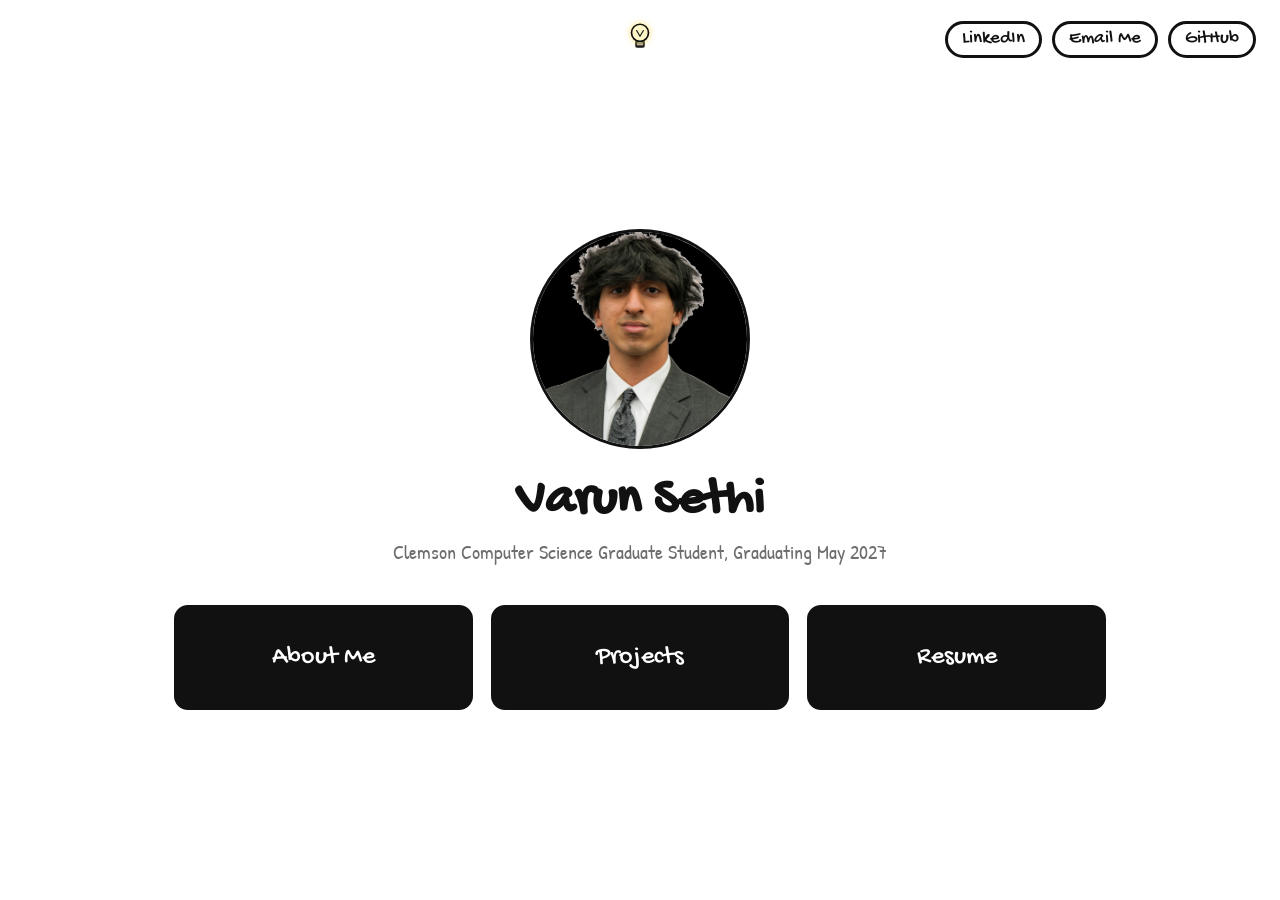
<file: index.html>
<!DOCTYPE html>
<html lang="en">
<head>
<meta charset="UTF-8">
<meta name="viewport" content="width=device-width, initial-scale=1.0">
<title>Varun Sethi — Portfolio</title>
<script>
  // Apply the saved light/dark choice immediately, before the page paints,
  // so there's no flash of the wrong colors.
  if (localStorage.getItem('theme') === 'dark') {
    document.documentElement.classList.add('dark-mode');
  }
</script>
<link rel="stylesheet" href="style.css">
</head>
<body>

  <div class="topbar">
    <div class="topbar-left"></div>

    <button class="theme-toggle" id="theme-toggle" type="button" aria-label="Toggle light/dark mode" title="Toggle light/dark mode">
      <svg class="bulb-icon" viewBox="0 0 40 60" xmlns="http://www.w3.org/2000/svg">
        <g class="bulb-base"><rect x="13" y="33" width="14" height="11" rx="2"/></g>
        <line class="bulb-base-line" x1="13" y1="37" x2="27" y2="37"/>
        <line class="bulb-base-line" x1="13" y1="41" x2="27" y2="41"/>
        <circle class="bulb-glass" cx="20" cy="19" r="15"/>
        <path class="bulb-filament" d="M14 15 L20 25 L26 15"/>
      </svg>
    </button>

    <div class="topbar-right">
      <a class="icon-link" href="https://www.linkedin.com/in/vsethi-in/" target="_blank" rel="noopener">LinkedIn</a>
      <a class="icon-link" href="mailto:varunsethiemail@gmail.com">Email Me</a>
      <a class="icon-link" href="https://github.com/VSethiGH" target="_blank" rel="noopener">GitHub</a>
    </div>
  </div>

  <main class="home-main wrap">


    <div class="face-frame">
      <img src="assets/face.jpg" alt="A photo of me">
      <div class="face-placeholder" style="display:none;">
        Add your photo!<br>Save it as <code>assets/face.jpg</code>
      </div>
    </div>

    <h1 class="home-title wobble">Varun Sethi</h1>
    <p class="home-subtitle">Clemson Computer Science Graduate Student, Graduating May 2027</p>

    <div class="home-boxes">
      <a class="home-box" href="about.html">About Me</a>
      <a class="home-box" href="projects.html">Projects</a>
      <a class="home-box" href="resume.html">Resume</a>
    </div>

  </main>

  <script src="script.js"></script>
</body>
</html>
</file>
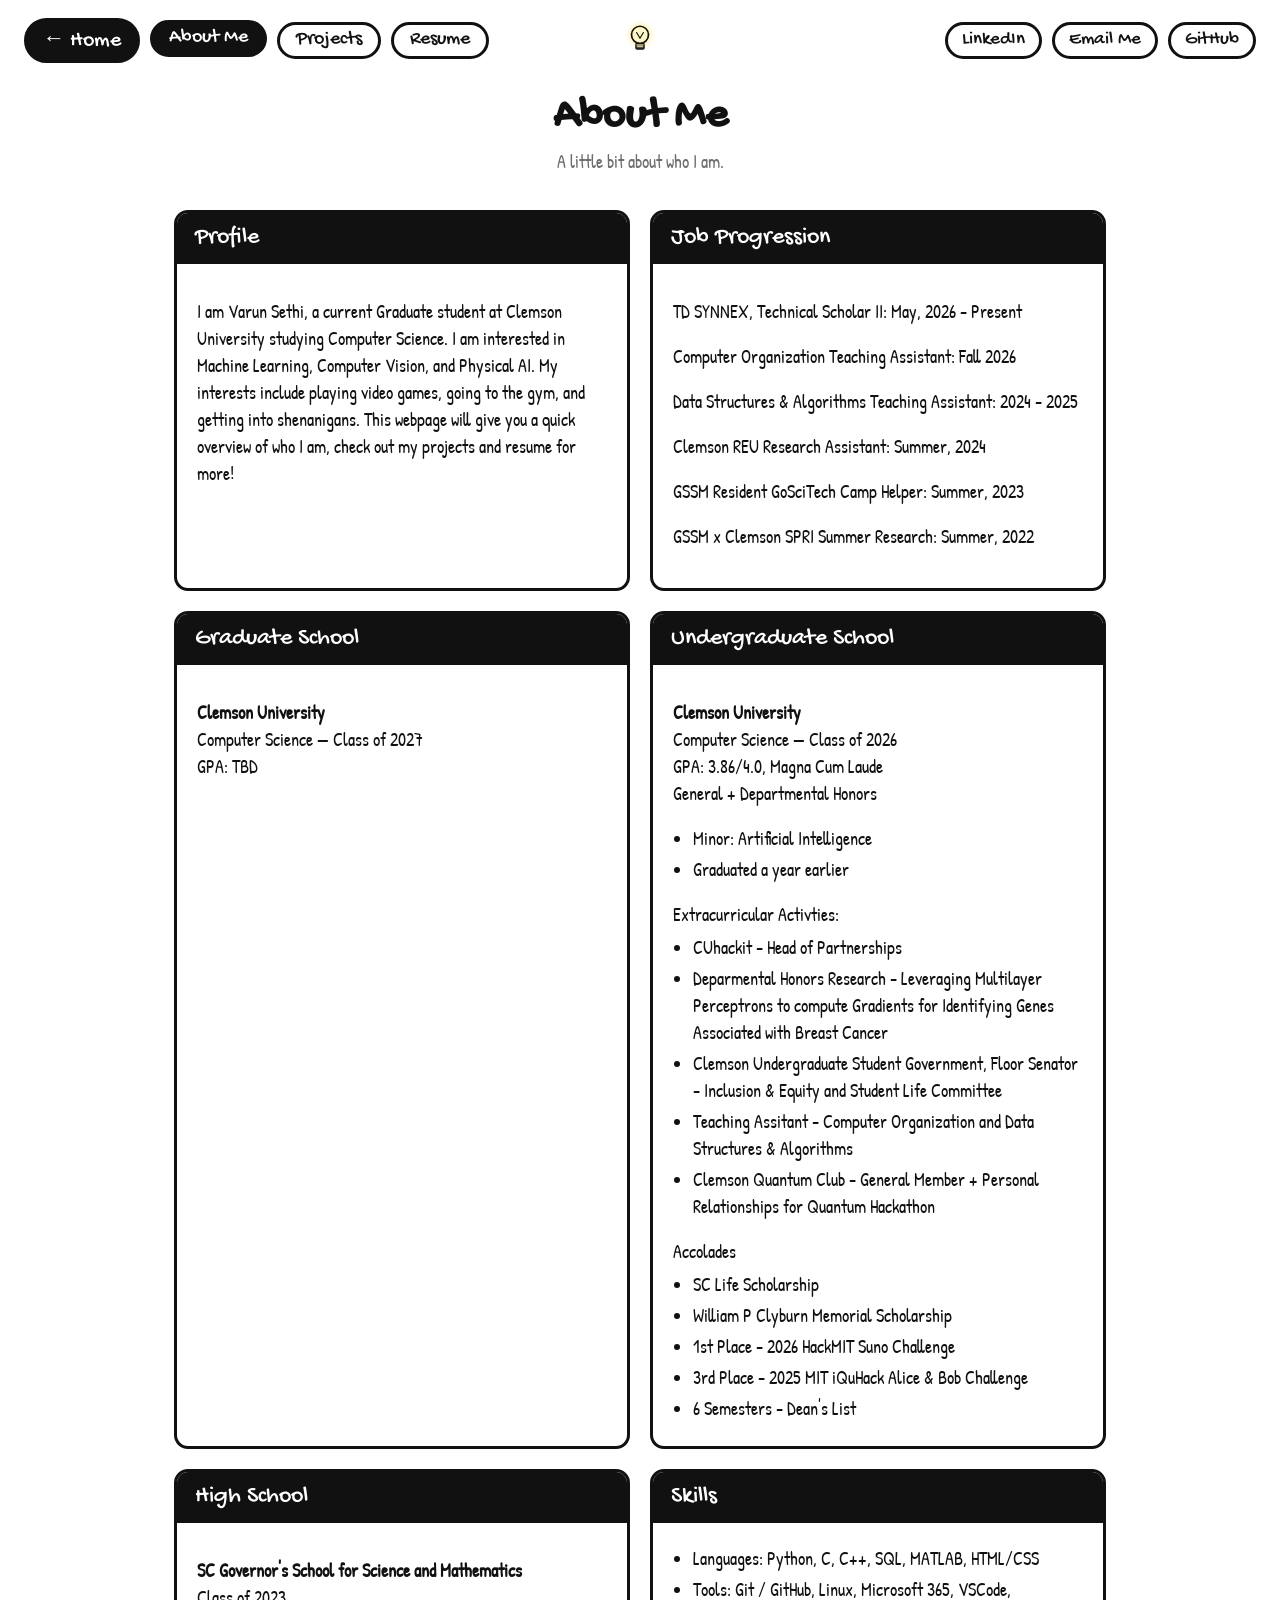
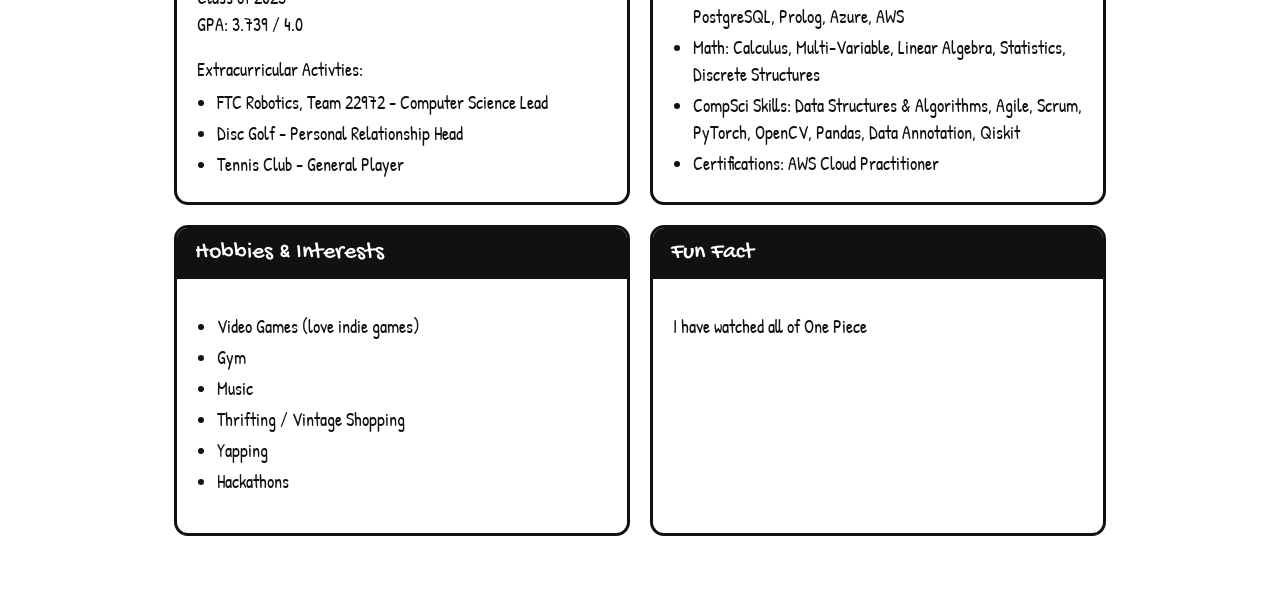
<file: about.html>
<!DOCTYPE html>
<html lang="en">
<head>
<meta charset="UTF-8">
<meta name="viewport" content="width=device-width, initial-scale=1.0">
<title>About Me — Varun Sethi</title>
<script>
  if (localStorage.getItem('theme') === 'dark') {
    document.documentElement.classList.add('dark-mode');
  }
</script>
<link rel="stylesheet" href="style.css">
</head>
<body>
 
  <div class="topbar">
    <div class="topbar-left">
      <a class="back-arrow" href="index.html">&larr; Home</a>
      <a class="nav-pill active" href="about.html">About Me</a>
      <a class="nav-pill" href="projects.html">Projects</a>
      <a class="nav-pill" href="resume.html">Resume</a>
    </div>
 
    <button class="theme-toggle" id="theme-toggle" type="button" aria-label="Toggle light/dark mode" title="Toggle light/dark mode">
      <svg class="bulb-icon" viewBox="0 0 40 60" xmlns="http://www.w3.org/2000/svg">
        <g class="bulb-base"><rect x="13" y="33" width="14" height="11" rx="2"/></g>
        <line class="bulb-base-line" x1="13" y1="37" x2="27" y2="37"/>
        <line class="bulb-base-line" x1="13" y1="41" x2="27" y2="41"/>
        <circle class="bulb-glass" cx="20" cy="19" r="15"/>
        <path class="bulb-filament" d="M14 15 L20 25 L26 15"/>
      </svg>
    </button>
 
    <div class="topbar-right">
      <a class="icon-link" href="https://www.linkedin.com/in/vsethi-in/" target="_blank" rel="noopener">LinkedIn</a>
      <a class="icon-link" href="mailto:varunsethiemail@gmail.com">Email Me</a>
      <a class="icon-link" href="https://github.com/VSethiGH" target="_blank" rel="noopener">GitHub</a>
    </div>
  </div>


  <main class="wrap">
    <div class="page-header">
      <h1 class="wobble">About Me</h1>
      <p>A little bit about who I am.</p>
    </div>

    <!-- Each box below is fully independent — copy/paste one to add a new
         box, or delete a whole <div class="about-box">...</div> to remove one. -->
    <div class="about-grid">

      <div class="about-box">
        <div class="about-box-title">Profile</div>
        <div class="about-box-body">
          <p> 
            I am Varun Sethi, a current Graduate student at Clemson University studying Computer Science. 
            I am interested in Machine Learning, Computer Vision, and Physical AI. 
            My interests include playing video games, going to the gym, and getting into shenanigans. 
            This webpage will give you a quick overview of who I am, check out my projects and resume for more!
            </p>
        </div>
      </div>

            <div class="about-box">
        <div class="about-box-title">Job Progression</div>
        <div class="about-box-body">
          <!-- EDIT ME -->
           <p>TD SYNNEX, Technical Scholar II: May, 2026 - Present</p>
           <p>Computer Organization Teaching Assistant: Fall 2026</p>
          <p>Data Structures & Algorithms Teaching Assistant: 2024 - 2025</p>
          <p>Clemson REU Research Assistant: Summer, 2024</p>
          <p>GSSM Resident GoSciTech Camp Helper: Summer, 2023</p>
          <p>GSSM x Clemson SPRI Summer Research: Summer, 2022</p>
          

        </div>
      </div>

      <div class="about-box">
        <div class="about-box-title">Graduate School</div>
        <div class="about-box-body">
          <p><strong>Clemson University</strong><br>
          Computer Science — Class of 2027<br>
          GPA: TBD</p>
         
        </div>
      </div>

        <div class="about-box">
        <div class="about-box-title">Undergraduate School</div>
        <div class="about-box-body">
          <p><strong>Clemson University</strong><br>
          Computer Science — Class of 2026<br>
          GPA: 3.86/4.0, Magna Cum Laude<br>
          General + Departmental Honors </p>

          <ul>
            <li>Minor: Artificial Intelligence</li>
            <li>Graduated a year earlier</li>
          </ul></p>

          Extracurricular Activties:
          <ul>
            <li>CUhackit - Head of Partnerships</li>
            <li>Deparmental Honors Research - Leveraging Multilayer Perceptrons to compute Gradients for Identifying Genes Associated with Breast Cancer</li>
            <li>Clemson Undergraduate Student Government, Floor Senator - Inclusion & Equity and Student Life Committee</li>
            <li>Teaching Assitant - Computer Organization and Data Structures & Algorithms</li>
            <li>Clemson Quantum Club - General Member + Personal Relationships for Quantum Hackathon</li>
          </ul></p>

          Accolades
          <ul>
            <li>SC Life Scholarship</li>
            <li>William P Clyburn Memorial Scholarship</li>
            <li>1st Place - 2026 HackMIT Suno Challenge</li>
            <li>3rd Place - 2025 MIT iQuHack Alice & Bob Challenge</li>
            <li>6 Semesters - Dean's List</li>
          </ul>

        </div>
      </div>

      <div class="about-box">
        <div class="about-box-title">High School</div>
        <div class="about-box-body">
          <!-- EDIT ME -->
          <p><strong>SC Governor's School for Science and Mathematics</strong><br>
          Class of 2023<br>
          GPA: 3.739 / 4.0</p>
          Extracurricular Activties:
          <ul>
            <li>FTC Robotics, Team 22972 - Computer Science Lead</li>
            <li>Disc Golf - Personal Relationship Head</li>
            <li>Tennis Club - General Player</li>
          </ul>
        </div>
      </div>


      <div class="about-box">
        <div class="about-box-title">Skills</div>
        <div class="about-box-body">
          <!-- EDIT ME -->
          <ul>
            <li>Languages: Python, C, C++, SQL, MATLAB, HTML/CSS</li>
            <li>Tools: Git / GitHub, Linux, Microsoft 365, VSCode, PostgreSQL, Prolog, Azure, AWS</li>
            <li>Math: Calculus, Multi-Variable, Linear Algebra, Statistics, Discrete Structures</li>
            <li>CompSci Skills: Data Structures & Algorithms, Agile, Scrum, PyTorch, OpenCV, Pandas, Data Annotation, Qiskit</li>
            <li>Certifications: AWS Cloud Practitioner</li>
          </ul>
        </div>
      </div>

      <div class="about-box">
        <div class="about-box-title">Hobbies &amp; Interests</div>
        <div class="about-box-body">
          <!-- EDIT ME -->
          <p>
            <ul>
              <li>Video Games (love indie games)</li>
              <li>Gym</li>
              <li>Music</li>
              <li>Thrifting / Vintage Shopping</li>
              <li>Yapping</li>
              <li>Hackathons</li>
            </ul>
          </p>
        </div>
      </div>

      <div class="about-box">
        <div class="about-box-title">Fun Fact</div>
        <div class="about-box-body">
          <!-- EDIT ME -->
          <p>I have watched all of One Piece</p>
        </div>
      </div>

    </div>
  </main>



  <script src="script.js"></script>
</body>
</html>
</file>
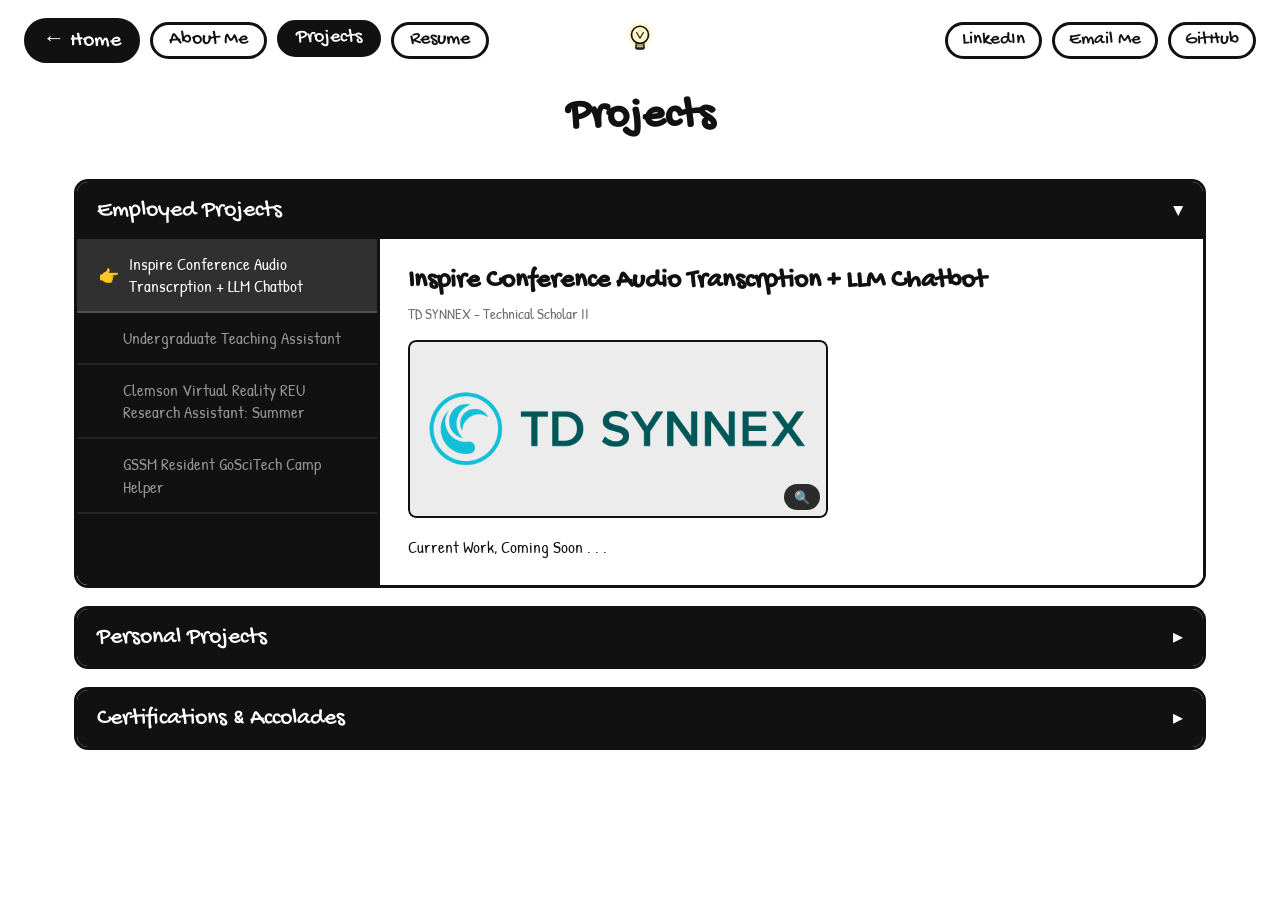
<file: projects.html>
<!DOCTYPE html>
<html lang="en">
<head>
<meta charset="UTF-8">
<meta name="viewport" content="width=device-width, initial-scale=1.0">
<title>Projects — Varun Sethi</title>
<script>
  if (localStorage.getItem('theme') === 'dark') {
    document.documentElement.classList.add('dark-mode');
  }
</script>
<link rel="stylesheet" href="style.css">
</head>
<body>

  <div class="topbar">
    <div class="topbar-left">
      <a class="back-arrow" href="index.html">&larr; Home</a>
      <a class="nav-pill" href="about.html">About Me</a>
      <a class="nav-pill active" href="projects.html">Projects</a>
      <a class="nav-pill" href="resume.html">Resume</a>
    </div>

    <button class="theme-toggle" id="theme-toggle" type="button" aria-label="Toggle light/dark mode" title="Toggle light/dark mode">
      <svg class="bulb-icon" viewBox="0 0 40 60" xmlns="http://www.w3.org/2000/svg">
        <g class="bulb-base"><rect x="13" y="33" width="14" height="11" rx="2"/></g>
        <line class="bulb-base-line" x1="13" y1="37" x2="27" y2="37"/>
        <line class="bulb-base-line" x1="13" y1="41" x2="27" y2="41"/>
        <circle class="bulb-glass" cx="20" cy="19" r="15"/>
        <path class="bulb-filament" d="M14 15 L20 25 L26 15"/>
      </svg>
    </button>

    <div class="topbar-right">
      <a class="icon-link" href="https://www.linkedin.com/in/vsethi-in/" target="_blank" rel="noopener">LinkedIn</a>
      <a class="icon-link" href="mailto:varunsethiemail@gmail.com">Email Me</a>
      <a class="icon-link" href="https://github.com/VSethiGH" target="_blank" rel="noopener">GitHub</a>
    </div>
  </div>

  <main class="wrap wrap-wide">
    <div class="page-header">
      <h1 class="wobble">Projects</h1>
    </div>

    <div class="accordion">

      <div class="accordion-section open">
        <button class="accordion-toggle">
          <span>Employed Projects</span>
          <span class="caret">&#9656;</span>
        </button>
        <div class="accordion-panel">
          <div class="panel-inner" id="panel-employed"></div>
        </div>
      </div>

      <div class="accordion-section">
        <button class="accordion-toggle">
          <span>Personal Projects</span>
          <span class="caret">&#9656;</span>
        </button>
        <div class="accordion-panel">
          <div class="panel-inner" id="panel-personal"></div>
        </div>
      </div>

      <div class="accordion-section">
        <button class="accordion-toggle">
          <span>Certifications &amp; Accolades</span>
          <span class="caret">&#9656;</span>
        </button>
        <div class="accordion-panel">
          <div class="panel-inner" id="panel-awards"></div>
        </div>
      </div>

    </div>
  </main>

  <!-- LIGHTBOX — the popup that shows images/videos/slides full-size.
       You don't need to edit this; script.js fills it in when someone
       clicks a thumbnail. -->
  <div class="lightbox" id="lightbox" aria-hidden="true">
    <div class="lightbox-backdrop" data-close></div>
    <div class="lightbox-content">
      <button class="lightbox-close" data-close aria-label="Close">&times;</button>
      <button class="lightbox-arrow lightbox-prev" id="lightbox-prev" aria-label="Previous slide">&#10094;</button>
      <div class="lightbox-body" id="lightbox-body"></div>
      <button class="lightbox-arrow lightbox-next" id="lightbox-next" aria-label="Next slide">&#10095;</button>
      <div class="lightbox-counter" id="lightbox-counter"></div>
    </div>
  </div>

  <script src="projects-data.js"></script>
  <script src="script.js"></script>
</body>
</html>
</file>
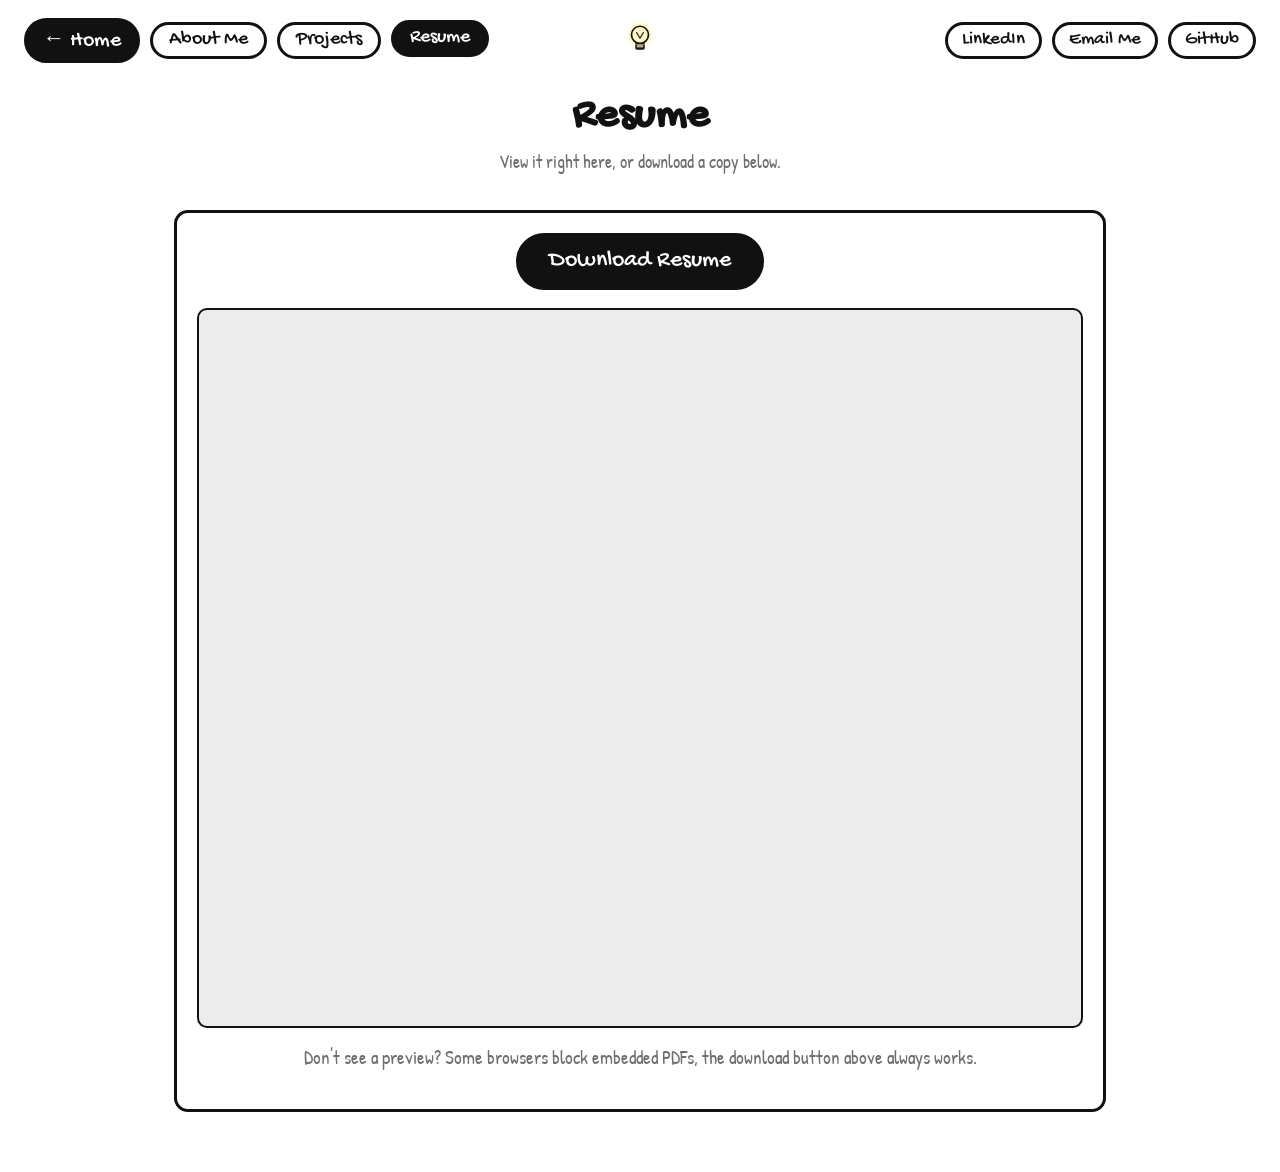
<file: resume.html>
<!DOCTYPE html>
<html lang="en">
<head>
<meta charset="UTF-8">
<meta name="viewport" content="width=device-width, initial-scale=1.0">
<title>Resume — Your Name</title>
<script>
  if (localStorage.getItem('theme') === 'dark') {
    document.documentElement.classList.add('dark-mode');
  }
</script>
<link rel="stylesheet" href="style.css">
</head>
<body>
 
  <div class="topbar">
    <div class="topbar-left">
      <a class="back-arrow" href="index.html">&larr; Home</a>
      <a class="nav-pill" href="about.html">About Me</a>
      <a class="nav-pill" href="projects.html">Projects</a>
      <a class="nav-pill active" href="resume.html">Resume</a>
    </div>
 
    <button class="theme-toggle" id="theme-toggle" type="button" aria-label="Toggle light/dark mode" title="Toggle light/dark mode">
      <svg class="bulb-icon" viewBox="0 0 40 60" xmlns="http://www.w3.org/2000/svg">
        <g class="bulb-base"><rect x="13" y="33" width="14" height="11" rx="2"/></g>
        <line class="bulb-base-line" x1="13" y1="37" x2="27" y2="37"/>
        <line class="bulb-base-line" x1="13" y1="41" x2="27" y2="41"/>
        <circle class="bulb-glass" cx="20" cy="19" r="15"/>
        <path class="bulb-filament" d="M14 15 L20 25 L26 15"/>
      </svg>
    </button>
 
    <div class="topbar-right">
      <a class="icon-link" href="https://www.linkedin.com/in/vsethi-in/" target="_blank" rel="noopener">LinkedIn</a>
      <a class="icon-link" href="mailto:varunsethiemail@gmail.com">Email Me</a>
      <a class="icon-link" href="https://github.com/VSethiGH" target="_blank" rel="noopener">GitHub</a>
    </div>
  </div>

  <main class="wrap">
    <div class="page-header">
      <h1 class="wobble">Resume</h1>
      <p>View it right here, or download a copy below.</p>
    </div>

    <div class="resume-box">
      <div class="resume-actions">
        <!-- EDIT ME: to swap your resume, replace assets/resume.pdf with your
             own file (keep the same filename, or update the href/src below). -->
        <a class="download-btn" href="assets/resume.pdf" download>Download Resume</a>
      </div>

      <iframe class="resume-embed" src="assets/resume.pdf" title="Resume PDF preview"></iframe>
      <p style="text-align:center; font-family: var(--font-body); color: var(--gray); margin-top: 10px;">
        Don't see a preview? Some browsers block embedded PDFs, the download button above always works.
      </p>
    </div>
  </main>

  <script src="script.js"></script>
</body>
</html>
</file>
<file: style.css>
@import url('https://fonts.googleapis.com/css2?family=Gochi+Hand&family=Patrick+Hand:wght@400&display=swap');

:root {
  --black: #111111;
  --white: #ffffff;
  --gray: #6e6e6e;
  --light-gray: #ececec;
  --accent: #111111; /* keep monochrome to stay true to the reference look */

  --font-display: 'Gochi Hand', cursive;   /* headings / logo / nav — hand-drawn */
  --font-body: 'Patrick Hand', cursive;    /* body copy — still hand-drawn but calmer */

  --box-radius: 14px;
  --border-thick: 3px;
  --max-width: 980px;
}

/* Dark Mode =================================================================== */
html.dark-mode {
  --black: #ffffff;
  --white: #111111;
  --gray: #a3a3a3;
  --light-gray: #2a2a2a;
  --accent: #ffffff;
}

html,
body,
.home-box,
.nav-pill,
.icon-link,
.back-arrow,
.about-box,
.accordion-section,
.project-list-item,
.project-detail,
.resume-box,
.download-btn,
.media-trigger img,
.media-trigger video,
.face-frame {
  transition: background-color 0.3s ease, color 0.3s ease, border-color 0.3s ease;
}

* { box-sizing: border-box; }

html, body {
  margin: 0;
  padding: 0;
  background: var(--white);
  color: var(--black);
  font-family: var(--font-body);
  font-size: 19px;
  -webkit-font-smoothing: antialiased;
  overflow-x: hidden; /* safety net: nothing should ever force sideways scroll */
}

body {
  min-height: 100vh;
  display: flex;
  flex-direction: column;
}

a { color: inherit; text-decoration: none; }

.wrap {
  width: 100%;
  max-width: var(--max-width);
  margin: 0 auto;
  padding: 0 24px;
  flex: 1;
}
.wrap-wide {
  max-width: 1180px;
}

/* Top bar =================================================================== */
.topbar {
  width: 100%;
  padding: 18px 24px;
  display: grid;
  grid-template-columns: 1fr auto 1fr;
  align-items: center;
  gap: 12px;
}

.topbar-left {
  display: flex;
  align-items: center;
  gap: 10px;
  flex-wrap: wrap;
  justify-self: start;
  min-width: 0;
}

.back-arrow {
  font-family: var(--font-display);
  font-size: 22px;
  background: var(--black);
  color: var(--white);
  border: var(--border-thick) solid var(--black);
  border-radius: 999px;
  padding: 4px 16px 6px;
  display: inline-flex;
  align-items: center;
  gap: 6px;
  transition: transform 0.15s ease, background 0.15s ease;
}
.back-arrow:hover { transform: translateX(-4px); }

.nav-pill {
  font-family: var(--font-display);
  font-size: 20px;
  background: var(--white);
  color: var(--black);
  border: var(--border-thick) solid var(--black);
  border-radius: 999px;
  padding: 3px 16px 5px;
  transition: transform 0.15s ease, background 0.15s ease, color 0.15s ease;
}
.nav-pill:hover,
.nav-pill.active {
  background: var(--black);
  color: var(--white);
  transform: translateY(-2px);
}

.topbar-right {
  display: flex;
  align-items: center;
  gap: 10px;
  flex-wrap: wrap;
  justify-content: flex-end;
  justify-self: end;
  min-width: 0;
}

.icon-link {
  font-family: var(--font-display);
  font-size: 19px;
  border: var(--border-thick) solid var(--black);
  border-radius: 999px;
  padding: 3px 14px 5px;
  background: var(--white);
  transition: transform 0.15s ease, background 0.15s ease, color 0.15s ease;
}
.icon-link:hover {
  background: var(--black);
  color: var(--white);
  transform: translateY(-2px);
}

/* Lightbulb =================================================================== */
.theme-toggle {
  justify-self: center;
  background: none;
  border: none;
  cursor: pointer;
  padding: 4px;
  display: flex;
  align-items: center;
  justify-content: center;
  line-height: 0;
}

.bulb-icon {
  width: 34px;
  height: 34px;
  overflow: visible;
}

.bulb-glass {
  fill: var(--white);
  stroke: var(--black);
  stroke-width: 3;
  transition: fill 0.25s ease, stroke 0.25s ease, filter 0.25s ease;
}
.bulb-filament {
  fill: none;
  stroke: var(--black);
  stroke-width: 2;
  stroke-linecap: round;
  stroke-linejoin: round;
  transition: stroke 0.25s ease;
}
.bulb-base rect,
.bulb-base-line {
  stroke: var(--black);
  transition: stroke 0.25s ease;
}
.bulb-base rect {
  fill: var(--white);
  stroke-width: 3;
}
.bulb-base-line {
  stroke-width: 2;
}

/* LIGHT MODE (default): bulb looks lit — warm fill + soft glow */
.bulb-glass {
  fill: #fff6c8;
  filter: drop-shadow(0 0 6px rgba(255, 221, 87, 0.9));
}

/* DARK MODE: bulb looks switched off — flat, no glow */
html.dark-mode .bulb-glass {
  fill: var(--white);
  filter: none;
}

.theme-toggle:hover .bulb-icon {
  animation: bulb-wiggle 0.4s ease;
}
@keyframes bulb-wiggle {
  0%, 100% { transform: rotate(0deg); }
  25% { transform: rotate(-8deg); }
  75% { transform: rotate(8deg); }
}

@media (prefers-reduced-motion: reduce) {
  .theme-toggle:hover .bulb-icon { animation: none; }
}

/* Animated Text =================================================================== */
.wobble {
  font-family: var(--font-display);
  display: inline-block;
}
.wobble .letter {
  display: inline-block;
  animation: bob 2.4s ease-in-out infinite;
}
@keyframes bob {
  0%, 100% { transform: translateY(0); }
  50% { transform: translateY(-6px); }
}

@media (prefers-reduced-motion: reduce) {
  .wobble .letter { animation: none; }
  .back-arrow:hover, .nav-pill:hover, .icon-link:hover { transform: none; }
}

/* Home */
.home-main {
  display: flex;
  flex-direction: column;
  align-items: center;
  justify-content: center;
  text-align: center;
  padding: 20px 24px 60px;
}

.face-frame {
  width: 220px;
  height: 220px;
  border-radius: 50%;
  border: var(--border-thick) solid var(--black);
  overflow: hidden;
  display: flex;
  align-items: center;
  justify-content: center;
  background: var(--light-gray);
  margin-bottom: 22px;
}
.face-frame img {
  width: 100%;
  height: 100%;
  object-fit: cover;
  display: block;
}
.face-placeholder {
  font-family: var(--font-body);
  font-size: 15px;
  color: var(--gray);
  padding: 18px;
  line-height: 1.4;
}

.home-title {
  font-size: 52px;
  margin: 0 0 6px;
}
.home-subtitle {
  font-family: var(--font-body);
  font-size: 20px;
  color: var(--gray);
  margin: 0 0 40px;
}

.home-boxes {
  width: 100%;
  display: grid;
  grid-template-columns: repeat(3, 1fr);
  gap: 18px;
}

.home-box {
  background: var(--black);
  color: var(--white);
  border-radius: var(--box-radius);
  padding: 34px 16px;
  font-family: var(--font-display);
  font-size: 26px;
  display: flex;
  align-items: center;
  justify-content: center;
  border: var(--border-thick) solid var(--black);
  transition: transform 0.15s ease, background 0.15s ease, color 0.15s ease;
}
.home-box:hover {
  background: var(--white);
  color: var(--black);
  transform: translateY(-4px);
}

@media (max-width: 640px) {
  .home-boxes { grid-template-columns: 1fr; }
  .home-title { font-size: 40px; }
}

/* Header */
.page-header {
  text-align: center;
  margin: 10px 0 36px;
}
.page-header h1 {
  font-size: 44px;
  margin: 0;
}
.page-header p {
  color: var(--gray);
  font-family: var(--font-body);
  font-size: 18px;
  margin: 6px 0 0;
}

/* Search Bar =================================================================== */
.search-bar {
  display: flex;
  align-items: center;
  gap: 10px;
  max-width: 420px;
  margin: 0 auto 14px;
  border: var(--border-thick) solid var(--black);
  border-radius: 999px;
  padding: 9px 20px;
  background: var(--white);
  transition: background-color 0.3s ease, border-color 0.3s ease;
}
.search-icon {
  font-size: 18px;
  flex-shrink: 0;
}
.search-input {
  flex: 1;
  min-width: 0;
  border: none;
  outline: none;
  background: none;
  font-family: var(--font-body);
  font-size: 17px;
  color: var(--black);
}
.search-input::placeholder {
  color: var(--gray);
}
.search-no-results {
  margin-bottom: 20px;
}

/* Secret =================================================================== */
.secret-overlay {
  position: fixed;
  inset: 0;
  background: #000;
  display: none;
  align-items: center;
  justify-content: center;
  z-index: 5000;
  cursor: pointer;
}
.secret-overlay.open {
  display: flex;
}
.secret-canvas {
  width: 100%;
  height: 100%;
  display: block;
}
.secret-video-source {
  position: absolute;
  width: 1px;
  height: 1px;
  opacity: 0;
  pointer-events: none;
}
.secret-hint {
  position: absolute;
  bottom: 24px;
  left: 50%;
  transform: translateX(-50%);
  color: #fff;
  font-family: var(--font-body);
  font-size: 14px;
  opacity: 0.55;
  margin: 0;
  pointer-events: none;
}

/* About Me =================================================================== */
.about-grid {
  display: grid;
  grid-template-columns: repeat(2, 1fr);
  gap: 20px;
  padding-bottom: 60px;
}
@media (max-width: 700px) {
  .about-grid { grid-template-columns: 1fr; }
}

.about-box {
  border: var(--border-thick) solid var(--black);
  border-radius: var(--box-radius);
  overflow: hidden;
  background: var(--white);
}
.about-box-title {
  background: var(--black);
  color: var(--white);
  font-family: var(--font-display);
  font-size: 24px;
  padding: 10px 18px 12px;
}
.about-box-body {
  padding: 16px 20px 20px;
  font-family: var(--font-body);
  font-size: 18px;
  line-height: 1.5;
}
.about-box-body ul { margin: 6px 0 0; padding-left: 20px; }
.about-box-body li { margin-bottom: 4px; }

/* Projects =================================================================== */
.accordion { padding-bottom: 60px; }

.accordion-section {
  border: var(--border-thick) solid var(--black);
  border-radius: var(--box-radius);
  margin-bottom: 18px;
  overflow: hidden;
}

.accordion-toggle {
  width: 100%;
  background: var(--black);
  color: var(--white);
  border: none;
  font-family: var(--font-display);
  font-size: 24px;
  padding: 14px 20px;
  display: flex;
  align-items: center;
  justify-content: space-between;
  cursor: pointer;
}
.accordion-toggle .caret {
  transition: transform 0.2s ease;
  font-size: 20px;
}
.accordion-section.open .accordion-toggle .caret {
  transform: rotate(90deg);
}

.accordion-panel {
  max-height: 0;
  overflow: hidden;
  transition: max-height 0.3s ease;
  background: var(--white);
}
.accordion-section.open .accordion-panel {
  max-height: 20000px; /* very generous cap so content is never clipped */
}

.panel-inner {
  padding: 0;
}

/* Project Split View =================================================================== */
.project-split {
  display: grid;
  grid-template-columns: minmax(200px, 300px) 1fr;
}

.project-list {
  background: var(--black);
  display: flex;
  flex-direction: column;
}

.project-list-item {
  display: flex;
  align-items: center;
  gap: 10px;
  width: 100%;
  text-align: left;
  background: none;
  border: none;
  border-bottom: 2px solid rgba(255, 255, 255, 0.15);
  color: var(--white);
  font-family: var(--font-body);
  font-size: 17px;
  line-height: 1.3;
  padding: 14px 16px;
  cursor: pointer;
  opacity: 0.55;
  transition: opacity 0.15s ease, background 0.15s ease, padding-left 0.15s ease;
}
.project-list-item:hover {
  opacity: 0.85;
  background: rgba(255, 255, 255, 0.07);
}
.project-list-item.active {
  opacity: 1;
  background: rgba(255, 255, 255, 0.13);
  padding-left: 22px;
}
.project-list-item .pointer-icon {
  flex-shrink: 0;
  font-size: 16px;
  opacity: 0;
  transform: translateX(-6px);
  transition: opacity 0.15s ease, transform 0.15s ease;
}
.project-list-item.active .pointer-icon {
  opacity: 1;
  transform: translateX(0);
  animation: point-nudge 1s ease-in-out infinite;
}
@keyframes point-nudge {
  0%, 100% { transform: translateX(0); }
  50% { transform: translateX(4px); }
}

.project-detail {
  background: var(--white);
  color: var(--black);
  padding: 26px 28px;
  position: relative;
  min-width: 0; /* lets this grid column shrink instead of being forced wide by image content */
  border-left: var(--border-thick) solid var(--black);
}
.project-detail h3 {
  font-family: var(--font-display);
  font-size: 27px;
  margin: 0 24px 6px 0;
  line-height: 1.2;
}
.project-detail .project-meta {
  font-family: var(--font-body);
  color: var(--gray);
  font-size: 15px;
  margin-bottom: 16px;
}
.detail-media {
  width: 100%;
  max-width: 420px;
  margin-bottom: 16px;
}
.detail-description {
  font-family: var(--font-body);
  font-size: 17px;
  line-height: 1.5;
  margin: 0;
}
.detail-description a {
  text-decoration: underline;
}

.detail-links {
  display: flex;
  flex-wrap: wrap;
  gap: 10px;
  margin-top: 16px;
}
.detail-link {
  font-family: var(--font-display);
  font-size: 17px;
  border: 2px solid var(--black);
  border-radius: 999px;
  padding: 5px 18px 7px;
  background: var(--white);
  color: var(--black);
  transition: transform 0.15s ease, background 0.15s ease, color 0.15s ease;
}
.detail-link:hover {
  background: var(--black);
  color: var(--white);
  transform: translateY(-2px);
}

.detail-placeholder {
  display: flex;
  flex-direction: column;
  align-items: center;
  justify-content: center;
  gap: 10px;
  height: 100%;
  min-height: 280px;
  color: var(--gray);
  font-family: var(--font-body);
  font-size: 16px;
  text-align: center;
}
.detail-placeholder .pointer-icon.big {
  font-size: 36px;
  animation: point-nudge 1.4s ease-in-out infinite;
}

.detail-close {
  display: none; /* shown only in the mobile full-screen popup, below */
}

@media (max-width: 700px) {
  .project-split {
    grid-template-columns: 1fr;
  }
  .project-list {
    max-height: none;
  }
  .project-detail {
    position: fixed;
    inset: 0;
    z-index: 900;
    max-height: none;
    border-left: none;
    border-top: var(--border-thick) solid var(--black);
    padding: 64px 22px 30px;
    transform: translateY(100%);
    transition: transform 0.28s ease;
    overflow-y: auto;
  }
  .project-detail.open {
    transform: translateY(0);
  }
  .detail-close {
    display: flex;
    align-items: center;
    justify-content: center;
    position: fixed;
    top: 16px;
    right: 16px;
    width: 40px;
    height: 40px;
    border-radius: 50%;
    background: var(--black);
    color: var(--white);
    border: none;
    font-size: 22px;
    font-family: var(--font-display);
    cursor: pointer;
    z-index: 901;
  }
}

/* Clickable thumbnail wrapper (image / video / slide-deck preview) */
.media-trigger {
  position: relative;
  width: 100%;
  cursor: pointer;
  border-radius: 8px;
  overflow: hidden;
  border: none;
  padding: 0;
  background: var(--light-gray);
}
.media-trigger img,
.media-trigger video {
  width: 100%;
  max-width: 100%;
  height: auto;
  max-height: 220px;
  object-fit: contain;
  display: block;
  margin: 0 auto;
  border-radius: 8px;
  border: 2px solid var(--black);
}
.zoom-hint {
  position: absolute;
  bottom: 8px;
  right: 8px;
  background: var(--black);
  color: var(--white);
  font-family: var(--font-body);
  font-size: 13px;
  padding: 4px 10px;
  border-radius: 999px;
  opacity: 0.88;
  pointer-events: none;
  transition: transform 0.15s ease;
}
.media-trigger:hover .zoom-hint,
.media-trigger:focus-visible .zoom-hint {
  transform: scale(1.08);
}
.media-trigger:focus-visible {
  outline: 3px solid var(--black);
  outline-offset: 3px;
}

/* Thumbnail shown on a pptx/slides card when no slide images exist yet */
.file-thumb {
  width: 100%;
  min-height: 140px;
  max-height: 220px;
  display: flex;
  flex-direction: column;
  align-items: center;
  justify-content: center;
  gap: 6px;
  background: var(--light-gray);
  border: 2px solid var(--black);
  border-radius: 8px;
  color: var(--black);
  font-family: var(--font-display);
  font-size: 16px;
}
.file-thumb .file-icon { font-size: 34px; }

.detail-media iframe {
  width: 100%;
  aspect-ratio: 16 / 9;
  border-radius: 8px;
  border: 2px solid var(--black);
}
.media-placeholder {
  width: 100%;
  min-height: 140px;
  border: 2px dashed var(--gray);
  border-radius: 8px;
  display: flex;
  align-items: center;
  justify-content: center;
  color: var(--gray);
  font-size: 14px;
  text-align: center;
  padding: 10px;
}

.media-file-link {
  width: 100%;
  min-height: 140px;
  border: 2px solid var(--black);
  border-radius: 8px;
  display: flex;
  flex-direction: column;
  align-items: center;
  justify-content: center;
  gap: 8px;
  color: var(--black);
  font-family: var(--font-display);
  font-size: 18px;
  text-align: center;
  padding: 16px;
  transition: transform 0.15s ease, background 0.15s ease, color 0.15s ease;
}
.media-file-link .file-icon { font-size: 30px; }
.media-file-link:hover {
  background: var(--black);
  color: var(--white);
  transform: translateY(-2px);
}

/* Light Box =================================================================== */
.lightbox {
  position: fixed;
  inset: 0;
  display: none;
  align-items: center;
  justify-content: center;
  z-index: 1000;
  padding: 60px 20px;
}
.lightbox.open { display: flex; }

.lightbox-backdrop {
  position: absolute;
  inset: 0;
  background: rgba(17, 17, 17, 0.9);
}

.lightbox-content {
  position: relative;
  z-index: 1;
  max-width: 90vw;
  max-height: 85vh;
  display: flex;
  align-items: center;
  justify-content: center;
}

.lightbox-body {
  max-width: 90vw;
  max-height: 85vh;
  display: flex;
  align-items: center;
  justify-content: center;
}
.lightbox-body img,
.lightbox-body video {
  max-width: 90vw;
  max-height: 85vh;
  border-radius: 10px;
  border: var(--border-thick) solid var(--white);
  display: block;
}
.lightbox-body iframe {
  width: min(90vw, 960px);
  aspect-ratio: 16 / 9;
  border: none;
  border-radius: 10px;
  background: var(--white);
}

/* Slide stuff ----------------------- */
.lightbox-slide-wrap {
  display: flex;
  flex-direction: column;
  align-items: center;
  gap: 16px;
}

.lightbox-no-preview {
  display: flex;
  flex-direction: column;
  align-items: center;
  gap: 10px;
  color: var(--white);
  font-family: var(--font-body);
  font-size: 17px;
  background: var(--black);
  border: var(--border-thick) solid var(--white);
  border-radius: 10px;
  padding: 50px 40px;
  max-width: 420px;
  text-align: center;
}
.lightbox-no-preview .file-icon { font-size: 46px; }
.lightbox-no-preview p { margin: 0; }

.lightbox-download {
  font-family: var(--font-display);
  font-size: 18px;
  background: var(--white);
  color: var(--black);
  border: var(--border-thick) solid var(--white);
  border-radius: 999px;
  padding: 8px 22px 10px;
  transition: transform 0.15s ease, background 0.15s ease, color 0.15s ease;
}
.lightbox-download:hover {
  background: var(--black);
  color: var(--white);
  transform: translateY(-2px);
}

.lightbox-office-embed {
  width: min(90vw, 900px);
  height: min(75vh, 620px);
  border: var(--border-thick) solid var(--white);
  border-radius: 10px;
  background: var(--white);
}
.lightbox-pdf-embed {
  width: min(90vw, 760px);
  height: min(85vh, 800px);
  border: var(--border-thick) solid var(--white);
  border-radius: 10px;
  background: var(--white);
}
.lightbox-embed-note {
  color: var(--white);
  font-family: var(--font-body);
  font-size: 14px;
  max-width: 480px;
  text-align: center;
  margin: 0;
  opacity: 0.85;
}

.lightbox-close {
  position: absolute;
  top: -50px;
  right: -6px;
  background: var(--white);
  color: var(--black);
  border: var(--border-thick) solid var(--white);
  border-radius: 50%;
  width: 42px;
  height: 42px;
  font-size: 26px;
  line-height: 1;
  cursor: pointer;
  font-family: var(--font-display);
}

.lightbox-arrow {
  position: absolute;
  top: 50%;
  transform: translateY(-50%);
  background: var(--white);
  color: var(--black);
  border: var(--border-thick) solid var(--white);
  border-radius: 50%;
  width: 46px;
  height: 46px;
  font-size: 18px;
  cursor: pointer;
  display: none;
  align-items: center;
  justify-content: center;
}
.lightbox-arrow.show { display: flex; }
.lightbox-prev { left: -66px; }
.lightbox-next { right: -66px; }

.lightbox-counter {
  position: absolute;
  bottom: -40px;
  left: 50%;
  transform: translateX(-50%);
  color: var(--white);
  font-family: var(--font-body);
  font-size: 15px;
  display: none;
}
.lightbox-counter.show { display: block; }

@media (max-width: 900px) {
  .lightbox { padding: 20px; }
  .lightbox-prev { left: 4px; }
  .lightbox-next { right: 4px; }
  .lightbox-close { top: -44px; right: 0; }
  .lightbox-counter { bottom: -32px; }
}

.empty-note {
  font-family: var(--font-body);
  color: var(--gray);
  font-size: 16px;
  padding: 4px 4px 8px;
}

/* Resume =================================================================== */
.resume-box {
  border: var(--border-thick) solid var(--black);
  border-radius: var(--box-radius);
  padding: 20px;
  margin-bottom: 60px;
}
.resume-actions {
  display: flex;
  justify-content: center;
  margin-bottom: 18px;
}
.download-btn {
  font-family: var(--font-display);
  font-size: 24px;
  background: var(--black);
  color: var(--white);
  border: var(--border-thick) solid var(--black);
  border-radius: 999px;
  padding: 10px 30px 12px;
  transition: transform 0.15s ease, background 0.15s ease, color 0.15s ease;
}
.download-btn:hover {
  background: var(--white);
  color: var(--black);
  transform: translateY(-3px);
}
.resume-embed {
  width: 100%;
  height: 80vh;
  border: 2px solid var(--black);
  border-radius: 10px;
  background: var(--light-gray);
}

/* Footer =================================================================== */
footer {
  text-align: center;
  padding: 18px;
  color: var(--gray);
  font-family: var(--font-body);
  font-size: 14px;
}
</file>
